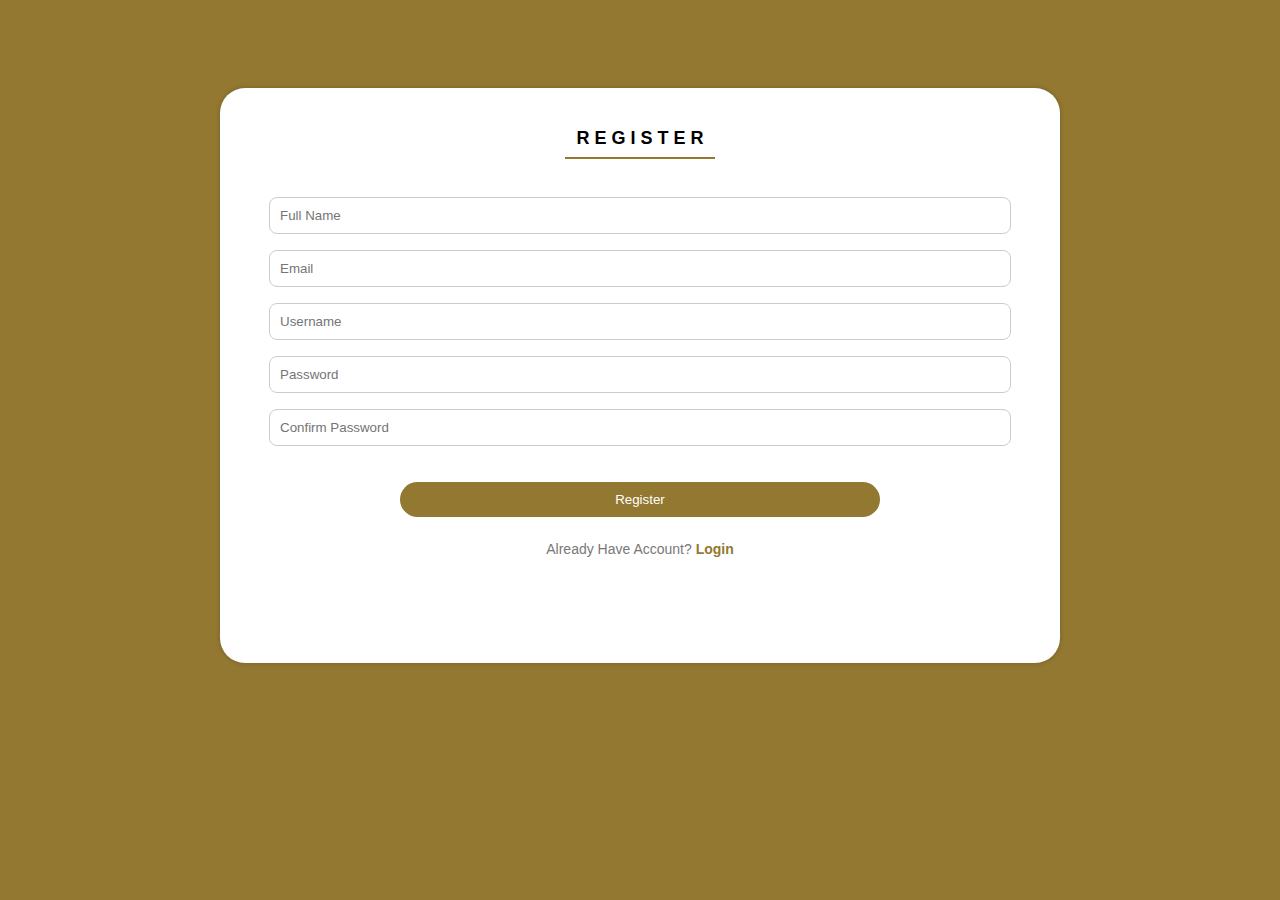
<file: index.html>
<!DOCTYPE html>
<html>

<head>
    <title>Registrasi</title>
    <link rel="stylesheet" type="text/css" href="css/regis.css">
</head>

<body>
    <!-------------------- REGISTER SECTION -------------------->
    <div class="container">
        <h2>R E G I S T E R</h2>

        <input type="text" id="name" name="fullName" placeholder="Full Name" required>
        <input type="text" id="email" name="email" placeholder="Email" required>
        <input type="text" id="username" name="username" placeholder="Username" required>
        <input type="password" id="password" name="password" placeholder="Password" required>
        <input type="password" id="confirmpassword" name="confirmpassword" placeholder="Confirm Password" required>
        <button type="button" onclick="registerUser()">Register</button>
        <p>Already Have Account? <a href="login.html">Login</a></p>
        <p id="registrationMessage"></p>
    </div>

    <!-- Include registration.js -->
    <script src="Js/regis.js"></script>

</body>

</html>
</file>
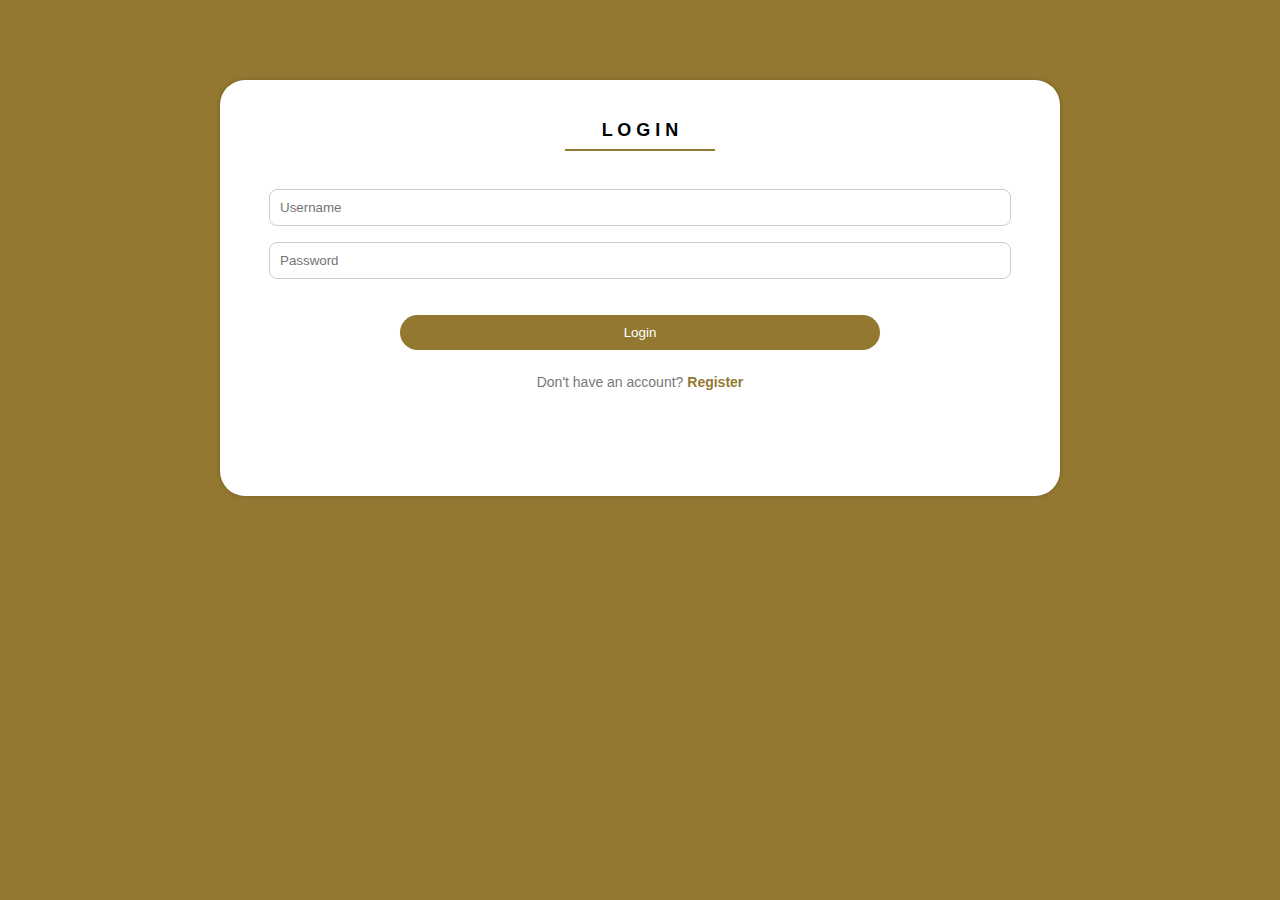
<file: login.html>
<!DOCTYPE html>
<html>

<head>
    <title>Login</title>
    <link rel="stylesheet" type="text/css" href="css/login.css">
</head>

<body>
    <!-------------------- LOGIN SECTION -------------------->
    <div class="container">
        <h2>L O G I N</h2>
        <input type="text" id="loginUsername" name="loginUsername" placeholder="Username" required>
        <input type="password" id="loginPassword" name="loginPassword" placeholder="Password" required>
        <button type="button" onclick="loginUser()">Login</button>
        <p>Don't have an account? <a href="index.html">Register</a></p>
        <p id="loginMessage"></p>
    </div>

    <!-- Include login.js -->
    <script src="Js/login.js"></script>

</body>

</html>
</file>
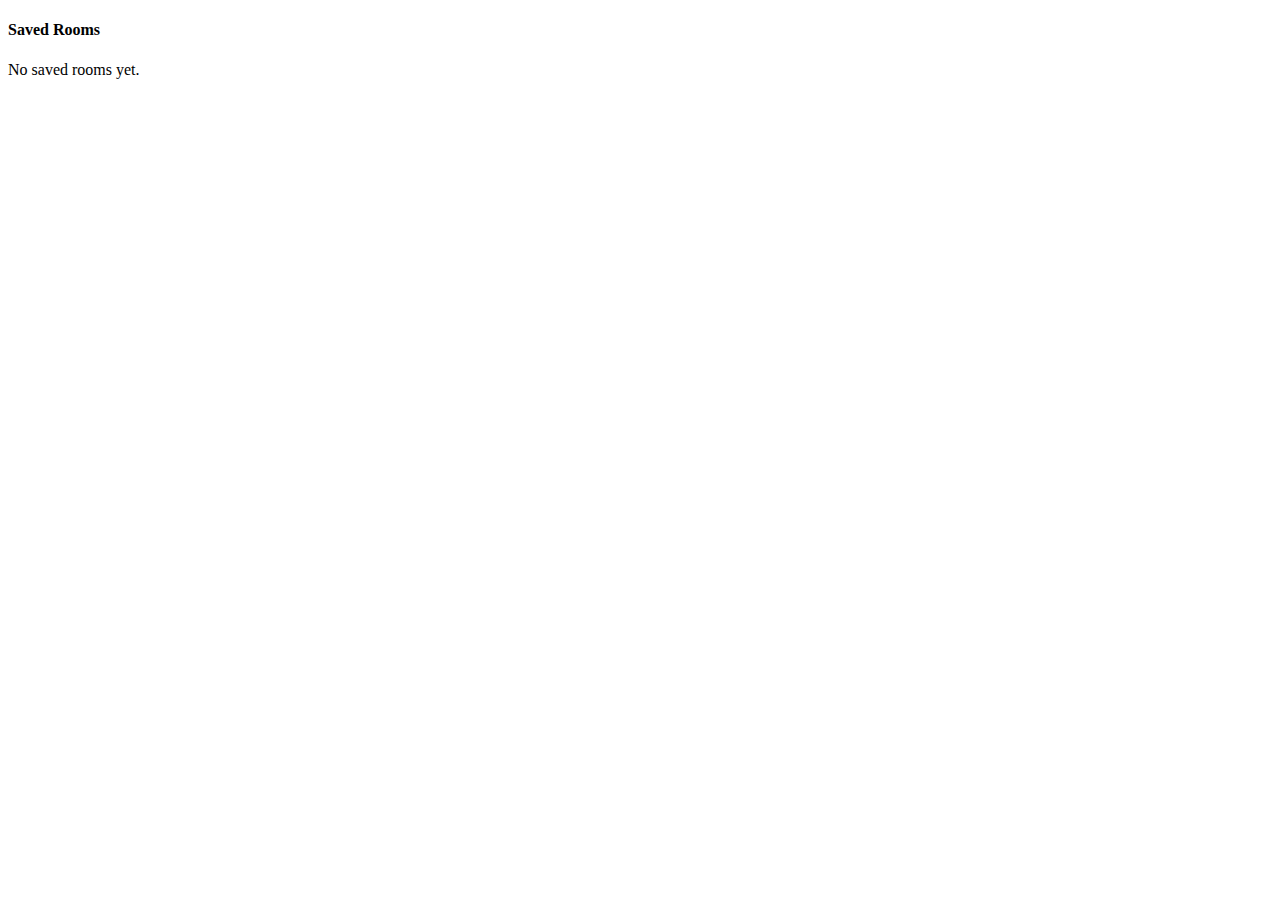
<file: saved.html>
<!DOCTYPE html>
<html lang="en">

<head>
    <link rel="stylesheet" href="css/saved.css">
</head>

<body>
    <div class="SavedContent">
        <h4 class="SubHeadSaved">Saved Rooms</h4>
        <div class="SavedRooms" id="savedRooms">
            <!-- Display saved rooms here -->
        </div>
    </div>
    <script src="Js/saved.js"></script>
</body>

</html>
</file>
<file: css/regis.css>
body {
    font-family: 'Galdeano-Regular', sans-serif;
    background: #937831;
    padding: 80px;
}

.logo {
    text-align: center;
    margin-top: 20px;
}


/* .logo img {
  width: 100px;
  height: auto;
  margin-bottom: 10px
} */

.h2 {
    text-align: center;
}

.container {
    width: 800px;
    margin: 0 auto;
    padding: 20px;
    background-color: #fff;
    border-radius: 25px;
    box-shadow: 0 0 5px rgba(0, 0, 0, 0.2);
    text-align: center;
}


/* Add this to your existing CSS file */

h2 {
    margin: 0 0 40px;
    margin-top: 20px;
    font-family: 'Galdeano-Regular', 'Gill Sans', 'Gill Sans MT', Calibri, 'Trebuchet MS', sans-serif;
    position: relative;
    font-size: 18px;
    /* Add relative positioning */
}

h2::after {
    content: '';
    display: block;
    width: 150px;
    /* Adjust the width of the line as needed */
    height: 2px;
    /* Adjust the height/thickness of the line as needed */
    background-color: #937831;
    /* Line color */
    margin-top: 8px;
    /* Adjust the distance between the text and the line as needed */
    position: absolute;
    left: 50%;
    transform: translateX(-50%);
}

input {
    width: 90%;
    padding: 10px;
    margin: 8px 0;
    border: 1px solid #ccc;
    border-radius: 8px;
}

p {
    padding: 24px;
    padding-top: 10px;
    font: 400 20px 'Galdeano-Regular', sans-serif;
    font-family: Arial, sans-serif;
    font-size: 14px;
    color: rgb(121, 119, 119);
}

a {
    color: #937831;
    font-weight: 700;
    text-decoration: none;
}

button {
    width: 60%;
    margin-top: 28px;
    padding: 10px;
    background-color: #937831;
    color: #fff;
    border: none;
    border-radius: 25px;
    cursor: pointer;
}

.g-recaptcha {
    margin: 10px 0;
}
</file>
<file: css/login.css>
/* Styling for Login Page */

body {
    font-family: 'Galdeano-Regular', sans-serif;
    background: #937831;
    margin: 0;
    padding: 80px;
}

.container {
    width: 800px;
    margin: 0 auto;
    padding: 20px;
    background-color: #fff;
    border-radius: 25px;
    box-shadow: 0 0 5px rgba(0, 0, 0, 0.2);
    text-align: center;
}

h2 {
    margin: 0 0 40px;
    margin-top: 20px;
    font-family: 'Galdeano-Regular', 'Gill Sans', 'Gill Sans MT', Calibri, 'Trebuchet MS', sans-serif;
    position: relative;
    font-size: 18px;
    /* Add relative positioning */
}

h2::after {
    content: '';
    display: block;
    width: 150px;
    /* Adjust the width of the line as needed */
    height: 2px;
    /* Adjust the height/thickness of the line as needed */
    background-color: #937831;
    /* Line color */
    margin-top: 8px;
    /* Adjust the distance between the text and the line as needed */
    position: absolute;
    left: 50%;
    transform: translateX(-50%);
}

input {
    width: 90%;
    padding: 10px;
    margin: 8px 0;
    border: 1px solid #ccc;
    border-radius: 8px;
}

button {
    width: 60%;
    margin-top: 28px;
    padding: 10px;
    background-color: #937831;
    color: #fff;
    border: none;
    border-radius: 25px;
    cursor: pointer;
}

button:hover {
    opacity: 0.8;
}

p {
    padding: 24px;
    padding-top: 10px;
    font: 400 20px 'Galdeano-Regular', sans-serif;
    font-family: Arial, sans-serif;
    font-size: 14px;
    color: rgb(121, 119, 119);
}

a {
    color: #937831;
    font-weight: 700;
    text-decoration: none;
}

a:hover {
    text-decoration: underline;
}

#loginMessage {
    color: red;
    text-align: center;
    margin-top: 10px;
}
</file>
<file: css/saved.css>
/* CSS for Saved Room Card */

.SavedRoomCard {
    position: relative;
    border-radius: 8px;
    box-shadow: 0 4px 8px rgba(0, 0, 0, 0.1);
    overflow: hidden;
    background-color: #fff;
    transition: transform 0.3s ease;
    margin-bottom: 20px;
    width: 220px;
}

.SavedRoomCard:hover {
    transform: scale(1.03);
}

.SavedRoomImage {
    width: 100%;
    height: 200px;
    object-fit: cover;
    border-bottom: 1px solid #ddd;
}

.SavedRoomDetail {
    position: relative;
    display: flex;
    flex-direction: column;
    justify-content: space-between;
    height: 100%;
    /* Ensure SavedRoomDetail takes full height */
    padding: 16px;
}

.SavedRoomName {
    font-size: 18px;
    font-weight: 600;
    margin-top: 10px;
}

.SavedRoomPrice {
    font-size: 16px;
    font-weight: 600;
    color: rgb(220, 91, 4);
    font-style: italic;
    margin-top: 8px;
}

.SavedMaxOccupancy {
    font-size: 14px;
    margin-top: -40px;
    margin-bottom: 24px;
    /* Push SavedMaxOccupancy to the bottom */
    align-self: flex-end;
    /* Align SavedMaxOccupancy to the flex-end */
    color: #555;
    font-style: italic;
}
</file>
